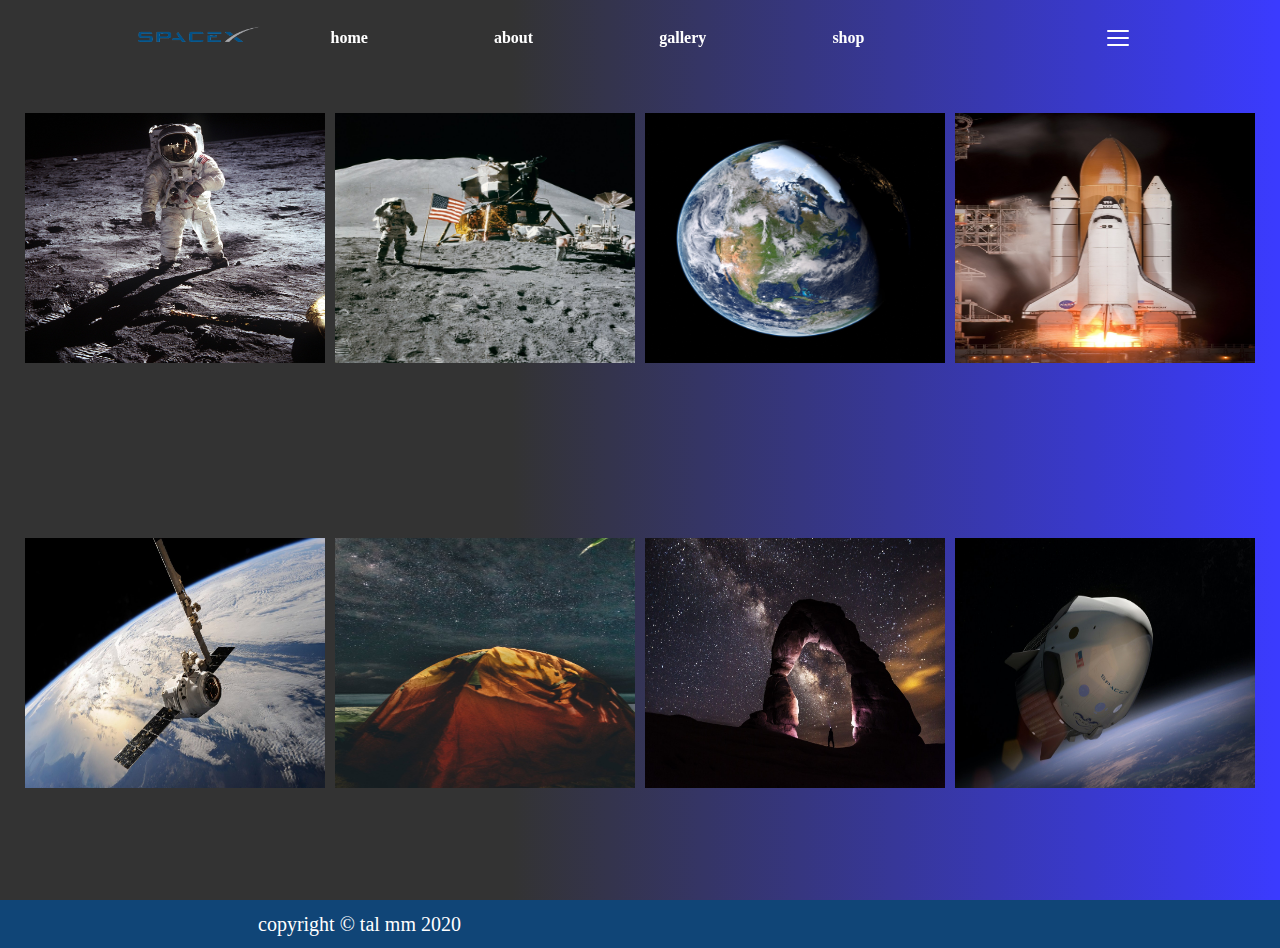
<file: gallery.html>
<!DOCTYPE html>
<html lang="en">
<head>
    <meta charset="UTF-8">
    <meta name="viewport" content="width=device-width, initial-scale=1.0">
    <meta name="description" content="welcome to the first private company that take you to space">
    <meta name="keywords" content="spacex,space,missile,moon,space travel,space station">
    <meta name="author" content="Tal mamistvalov">
    <link rel="stylesheet" href="/style.css">
    <link href="https://fonts.googleapis.com/css2?family=Playball&display=swap" rel="stylesheet">
    <link rel="stylesheet" href="https://cdnjs.cloudflare.com/ajax/libs/font-awesome/5.15.1/css/all.min.css" integrity="sha512-+4zCK9k+qNFUR5X+cKL9EIR+ZOhtIloNl9GIKS57V1MyNsYpYcUrUeQc9vNfzsWfV28IaLL3i96P9sdNyeRssA==" crossorigin="anonymous" />
    <title>SpaceX welcome</title>
</head>
<body>
    <div class="land-page-gallery">
    
        <header >
        <div class="header">
            <div class="logo-con">
                <a href="/index.html"><img class="logo" src="/img/spacex logo.png" alt="spacex logo"></a>

            </div>
            <nav>
                <ul class="links">
                    <li class="li"><a href="/index.html">home</a></li>
                    <li class="li"><a href="/about.html">about</a></li>
                    <li class="li"><a href="/gallery.html">gallery</a></li>
                    <li class="li"><a href="/shop.html">shop</a></li>
                </ul>
            </nav>
           
            <div class="burger-menu">
               <div class="burger"></div>
            </div>
        </header>
        <div class="gallery-img">
            <img class="gal1" src="/img/gallery1.jpg" alt="">
            <img class="gal2" src="/img/gallery2.jpg" alt="">
             <img class="gal3" src="/img/gallery3.jpg" alt="">
             <img class="gal4" src="/img/gallery4.jpg" alt="">
            <!-- <video class="gal-vid" src="/img/overlay space.mp4" autoplay muted loop></video> -->
             <img class="gal5" src="/img/gallery5.jpg" alt="">
             <img class="gal6" src="/img/gallery6.jpg" alt="">
             <img class="gal7" src="/img/gallery7.jpg" alt="">
             <img class="gal8" src="/img/gallery8.jpg" alt="">
        </div>
        
        
    </div>
    <!-- <div class="land-page-gallery2">

    </div> -->
    <footer>
        <div class="footer">
            <p> copyright &copy; tal mm 2020</p>
          <div class="icons">
              <a href="#"><i class="fab fa-facebook-square"></i></a>
              <a href="#"><i class="fab fa-google-plus"></i></a>
              <a href="#"><i class="fab fa-twitter-square"></i></a> 
           </div>
        </div>
    </footer>
   <script src="/main.js"></script>
</body>
</html>
</file>
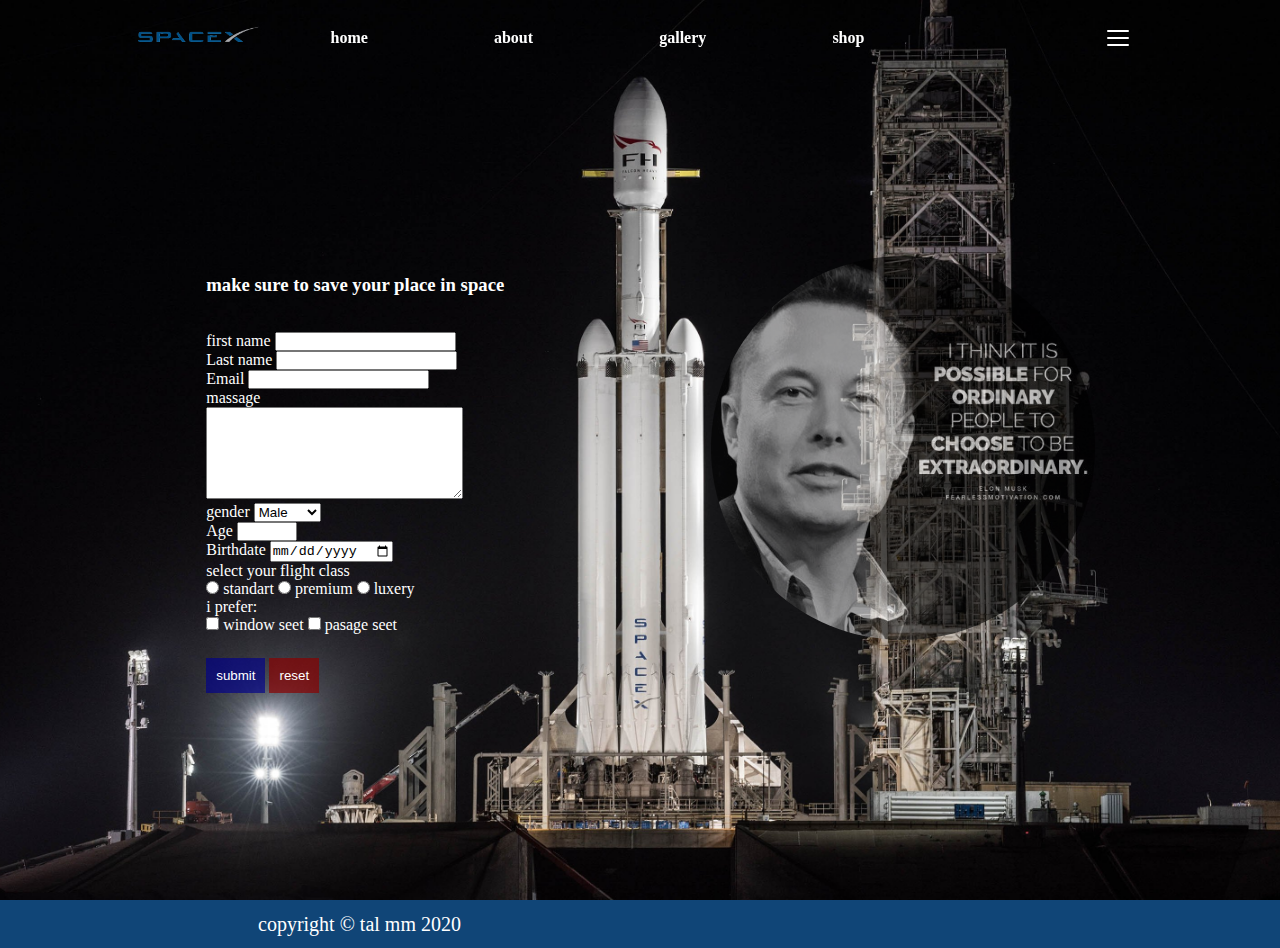
<file: order.html>
<!DOCTYPE html>
<html lang="en">
<head>
    <meta charset="UTF-8">
    <meta name="viewport" content="width=device-width, initial-scale=1.0">
    <meta name="description" content="welcome to the first private company that take you to space">
    <meta name="keywords" content="spacex,space,missile,moon,space travel,space station">
    <meta name="author" content="Tal mamistvalov">
    <link rel="stylesheet" href="/style.css">
    <link href="https://fonts.googleapis.com/css2?family=Playball&display=swap" rel="stylesheet">
    <link rel="stylesheet" href="https://cdnjs.cloudflare.com/ajax/libs/font-awesome/5.15.1/css/all.min.css" integrity="sha512-+4zCK9k+qNFUR5X+cKL9EIR+ZOhtIloNl9GIKS57V1MyNsYpYcUrUeQc9vNfzsWfV28IaLL3i96P9sdNyeRssA==" crossorigin="anonymous" />
    <title>SpaceX welcome</title>
</head>
<body>
    
    
    <div class="land-page2">
        <header >
        
            <div class="header">
                <div class="logo-con">
                    <a href="/index.html"><img class="logo" src="/img/spacex logo.png" alt="spacex logo"></a>
    
                </div>
                <nav>
                    <ul class="links">
                        <li class="li"><a href="/index.html">home</a></li>
                        <li class="li"><a href="/about.html">about</a></li>
                        <li class="li"><a href="/gallery.html">gallery</a></li>
                        <li class="li"><a href="/shop.html">shop</a></li>
                    </ul>
                </nav>
               
                <div class="burger-menu">
                   <div class="burger"></div>
                </div>
            </div>
         </header>
         <div class="main-order">
            <section class="contacts">
                <h3>make sure to save your place in space</h3><br><br>
                <form action="#">
                    <label for="fname">first name</label>
                    <input type="text" id="fname" name="fname" required><br>
                    <label for="lname">Last name</label>
                    <input type="text" name="lname" id="lname" required><br>
                    <label for="email">Email</label>
                    <input type="email" id="email" name="email"><br>
                    <label for="massage">massage</label><br>
                    <textarea name="massage" id="massage" cols="30" rows="6"></textarea><br>
                    <label for="sex">gender</label>
                    <select name="sex" id="sex">
                        <option value="Male">Male</option>
                        <option value="Female">Female</option>
                        <option value="other">Other</option>
                    </select><br>
                    <label for="age">Age</label>
                    <input type="number" name="age" id="age" min="1" max="120"><br>
                    <label for="birthdate">Birthdate</label>
                    <input type="date" name="birthdate" id="birthdate"><br>
                    <label >select your flight class</label><br>
                    <input type="radio" id="standart" name="membership" value="standart">
                    <label for="standart">standart</label>
                    <input type="radio" id="premium" name="membership" value="premium">
                    <label for="premium">premium</label>
                    <input type="radio" id="luxery" name="membership" value="luxery">
                    <label for="luxery">luxery</label><br>
                    <label for="">i prefer:</label><br>
                    <input type="checkbox" id="scar" name="small car" value="small car">
                    <label for="scar">window seet</label>
                    <input type="checkbox" id="mcar" name="medium car" value="medium car">
                    <label for="mcar">pasage seet</label><br>
                    <br>
                    <!-- <input type="color" id="color" name="color"> <br> -->
                    <input type="submit" value="submit" class="sub">
                    <input type="reset" value="reset" class="reset">
                </form>    
            </section>
            <section class="pic-right">
                <img src="/img/quote2.jpg" alt="elon quote">
            </section>


         </div>
        

    </div>
    <footer>
        <div class="footer">
            <p> copyright &copy; tal mm 2020</p>
          <div class="icons">
              <a href="#"><i class="fab fa-facebook-square"></i></a>
              <a href="#"><i class="fab fa-google-plus"></i></a>
              <a href="#"><i class="fab fa-twitter-square"></i></a> 
           </div>
        </div>
    </footer>
    
  
   <script src="/main.js"></script>
</body>
</html>
</file>
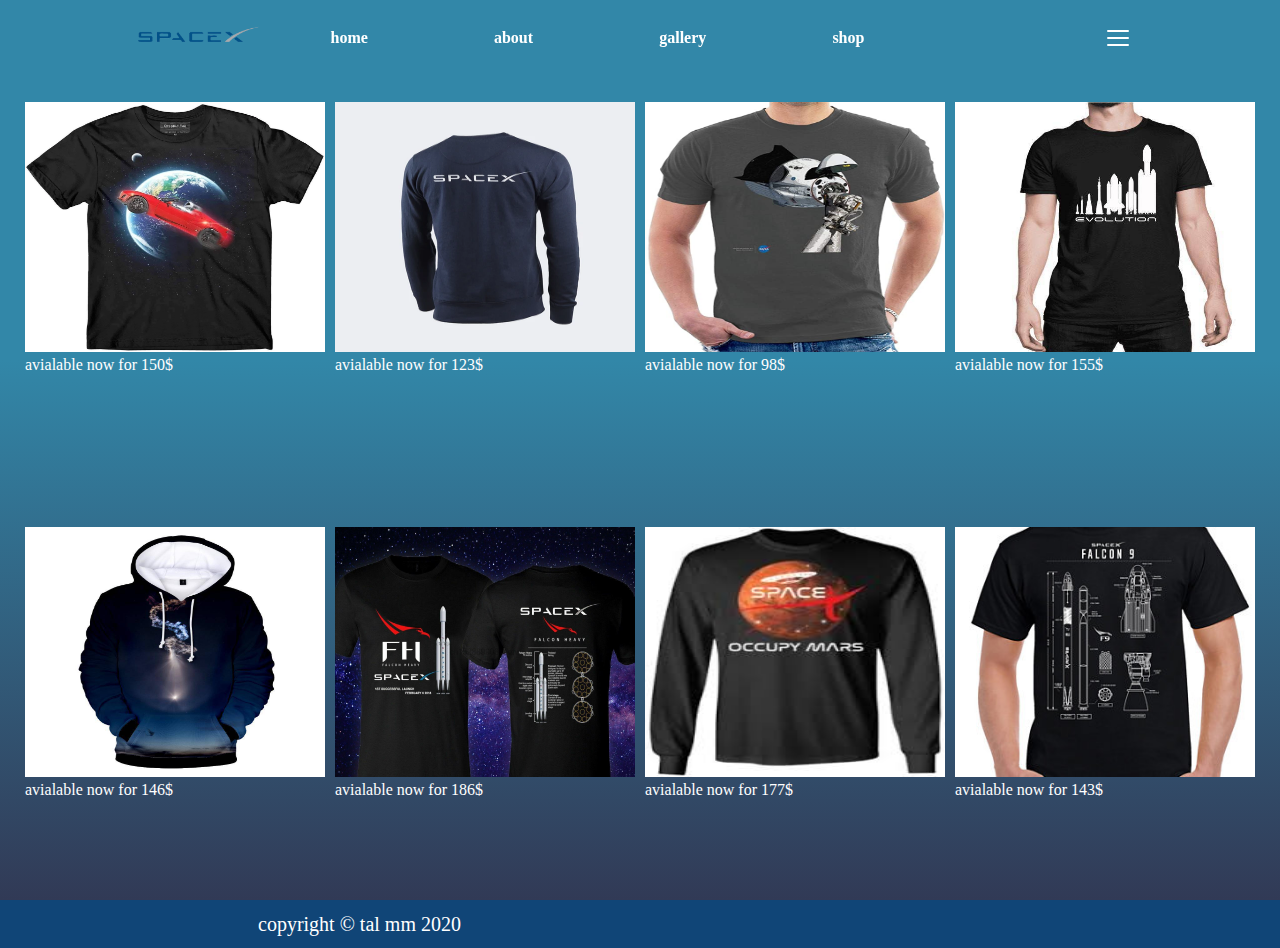
<file: shop.html>
<!DOCTYPE html>
<html lang="en">
<head>
    <meta charset="UTF-8">
    <meta name="viewport" content="width=device-width, initial-scale=1.0">
    <meta name="description" content="welcome to the first private company that take you to space">
    <meta name="keywords" content="spacex,space,missile,moon,space travel,space station">
    <meta name="author" content="Tal mamistvalov">
    <link rel="stylesheet" href="/style.css">
    <link href="https://fonts.googleapis.com/css2?family=Playball&display=swap" rel="stylesheet">
    <link rel="stylesheet" href="https://cdnjs.cloudflare.com/ajax/libs/font-awesome/5.15.1/css/all.min.css" integrity="sha512-+4zCK9k+qNFUR5X+cKL9EIR+ZOhtIloNl9GIKS57V1MyNsYpYcUrUeQc9vNfzsWfV28IaLL3i96P9sdNyeRssA==" crossorigin="anonymous" />
    <title>SpaceX welcome</title>
</head>
<body>
    <div class="land-page-shop">
    
        <header >
        <div class="header">
            <div class="logo-con">
                <a href="/index.html"><img class="logo" src="/img/spacex logo.png" alt="spacex logo"></a>

            </div>
            <nav>
                <ul class="links">
                    <li class="li"><a href="/index.html">home</a></li>
                    <li class="li"><a href="/about.html">about</a></li>
                    <li class="li"><a href="/gallery.html">gallery</a></li>
                    <li class="li"><a href="/shop.html">shop</a></li>
                </ul>
            </nav>
           
            <div class="burger-menu">
               <div class="burger"></div>
            </div>
        </header>
        <div class="shop-img">
            <div class="object">
                <a href="#"><img class="gal1" src="/img/img-shop/img1.webp" alt=""></a>
                <p>avialable now for 150$</p>

            </div>
            <div class="object">
                <a href="#"><img class="gal1" src="/img/img-shop/img2.webp" alt=""></a>
                <p>avialable now for 123$</p>

            </div>
            <div class="object">
                <a href="#"><img class="gal1" src="/img/img-shop/img3.jpg" alt=""></a>
                <p>avialable now for 98$</p>

            </div>

            <div class="object">
                <a href="#"><img class="gal1" src="/img/img-shop/img4.webp" alt=""></a>
                <p>avialable now for 155$</p>

            </div>
            <div class="object">
                <a href="#"><img class="gal1" src="/img/img-shop/img5.webp" alt=""></a>
                <p>avialable now for 146$</p>

            </div>
            <div class="object">
                <a href="#"><img class="gal1" src="/img/img-shop/img6.jpg" alt=""></a>
                <p>avialable now for 186$</p>

            </div>
            <div class="object">

                <a href="#"><img class="gal1" src="/img/img-shop/img7.jpg" alt=""></a>
                <p>avialable now for 177$</p>
            </div>
            <div class="object">
                <a href="#"><img class="gal1" src="/img/img-shop/img8.jpg" alt=""></a>
                <p>avialable now for 143$</p>

            </div>
        </div>
        
        
    </div>
    <!-- <div class="land-page-gallery2">

    </div> -->
    <footer>
        <div class="footer">
            <p> copyright &copy; tal mm 2020</p>
          <div class="icons">
              <a href="#"><i class="fab fa-facebook-square"></i></a>
              <a href="#"><i class="fab fa-google-plus"></i></a>
              <a href="#"><i class="fab fa-twitter-square"></i></a> 
           </div>
        </div>
    </footer>
   <script src="/main.js"></script>
</body>
</html>
</file>
<file: style.css>
/* global */
*{
    box-sizing: border-box;
    margin: 0;
    padding: 0;
}
body{
    overflow-x: hidden;
    
}

a{
    text-decoration: none;
    color: #000;

}
ul{
    list-style: none;
}
/* order page-contacts */
.sub{
    
    background-color: rgba(0, 0, 139, 0.664);
    padding: 10px;
    border: none;
    margin-top: 6px;
    color: #ffffff;
}
.reset{
    background-color: rgba(139, 0, 0, 0.685);
    padding: 10px;
    border: none;
    color: #ffffff;

}
/* home page */
.land-page {
    position: relative;
    height: 100vh;
    /* align-items: center;
    justify-content: center; */
}

.vid-container{
    position: absolute;
    top: 0;
    left: 0;
    width: 100vw;
    height: 100vh;
    overflow: hidden;
    
    
}
.vid-container video{
    min-width: 100%;
    min-height: 100%;
    object-fit: cover;
    position: absolute;
    /* z-index: 1000; */
    /* top: 50%;
    left: 50%;
    transform: translate(-50%,-50%); */
}
.overlay{
    height: 100vh;
    width: 100vw;
    position: absolute;
    top: 0;
    left: 0;
    background-color: #000;
    opacity: 0.45;
    z-index: 1;
}
.logo{
    max-width: 130px;
    max-height: 120px;
    /* z-index: 0; */
    transition: 0.8s ease-in;
    
    

}
.logo:hover{
    transform: rotatex(360deg);
}
.header{
    width: 100vw;
    height: auto;
    display: grid;    
    grid-template-columns: 1fr auto minmax(200px,6fr) auto 1fr;
    justify-content: space-around;
    align-items: center;
    position: fixed;
    z-index: 100;
    
    
    

}
.logo-con{
    grid-column: 2/3;
}
.links{
    grid-column: 3/4;
}
.burger-menu{
    grid-column: 4/5;

}


.links{
    display: flex;
    max-width: 80%;
    justify-content: space-around;
    

}

.links li a{
    color: #ffffff;
    /* box-shadow: 2px 2px 2px #000; */
    position: relative;
    font-weight: bold;
    
    
}
.links li a::after{
    content: '';
    position: absolute;
    left: 0;
    bottom: 0;
    width: 100%;
    height: 2px;
    background: currentColor;
    

    transform: scaleX(0);
    transform-origin: right;
    transition: transform 250ms ease-in;
}
.links li a:hover::after{
    transform: scaleX(1);
    transform-origin: left;
}
/* burger animation */
.burger-menu {
    
    position: relative;
    display: flex;
    justify-content: center;
    align-items: center;
    width: 50px;
    height: 50px;
    cursor: pointer;
    /* border: 1px solid #ffffff; */
   
  }
  
.burger{
   width: 22px;
   height: 2px;
   background-color: #ffffff;
   border-radius: 5px;
   transition: all 0.5s ease-in-out;
   
   
   
  }
  .burger::before,.burger::after{
      content: '';
      position: absolute;
      width: 22px;
      height: 2px;
      background-color: #ffffff;
      border-radius: 5px;
      transition: all 0.5s ease-in-out;
      

  }
  .burger::before {
      transform: translateY(-7px);
  }
  .burger::after {
      transform: translateY(7px);
  }
  .burger-menu.open .burger{
      transform: translatex(50px);
      background: transparent;
  }
  .burger-menu.open .burger::before{
      transform: rotate(45deg) translate(-35px,35px);
  }
  .burger-menu.open .burger::after{
      transform: rotate(-45deg) translate(-35px,-35px);
  }
  /* land page content */
  .land-page-con{
      width: 100%;
      height: 70vh;
      color: #ffffff;
      display: flex;
      flex-direction: column;
      z-index: 10;
      position: absolute;
      justify-content: center;
      align-items: center;
      line-height: 1.5rem;
      
      
  }
  .land-page-con h1{
      align-items: center;
      justify-content: center;
      font-size: calc(10vw+0.5rem);
      margin-bottom: 2.5rem;
      text-align: center;
      line-height: 1.5;
      padding: 10px;
      
  }
  .land-page-con p{
      font-size: 1.5rem;
      line-height: 1.5;
  }
  .btn{
      background-color: #ffffff80;
      border: 1px solid white;
      border-radius: 10px;
      padding: 7px 15px;
      display: inline-block;
      margin-top: 10px;
      transition: 0.6s ease-out;
      
  }
  .btn:hover{
      background-color: white;
  

}
/* page-order-btn class */
.land-page2{
    width: 100vw;
    height: 100vh;
    background-image: url(/img/wallpaper6.jpeg);
    background-repeat: no-repeat;
    background-size: cover;
    background-position: center;
    position: relative;
}
.elon-quote{
    width: 100vw;
    height: auto;
    background-color: #333;
    display: grid;
    grid-template-columns: 1fr 11fr 11fr 1fr;
    grid-template-rows: 1fr 4fr 1fr;
    align-items: center;
    position: relative;

}
.trans-con{
    grid-column: 2/3;
    grid-row: 2/3;
}
.trans-con img{
    width: 100%;
    height: 100%;
}
.lunch-vid{
    grid-column: 3/4;
    grid-row: 2/3;
    width: 100%;
    height: 100%;

   
    
}
.lunch-vid video{
    width: 100%;
    max-width: 700px;
    height: 100%;
}
.trans{
    width: 100%;
    height: 100%;
}
/* order page */
.contacts{
    color: #ffffff;
    padding: 8rem 4rem;
    
}
.main-order{
    width: 100vw;
    height: 100vh;
    display: grid;
    grid-template-columns: 1fr 4fr 3fr 1fr;
    grid-template-rows: 1fr 3fr 1fr;
    align-items: center;
}
.contacts{
    grid-column: 2/3;
    grid-row: 2/3;
    height: 90%;
    width: 90%;
}
.pic-right{
    grid-column: 3/4;
    grid-row: 2/3;
    width: 100%;
    
    
}
.pic-right img{
    opacity: 0.6;
    border-radius: 50%;
    height: 100%;
    width: 90%;
    
}
/* footer */
.footer{
    width: 100vw;
    height: 3rem;
    font-size: 20px;
    background-color: rgb(16, 69, 119);
    color: #ffffff;
    display: flex;
    justify-content: space-around;
    align-items: center;
    

}
.footer p{
    width: auto;
}
.icons a{
    margin-left: 15px;

}

/* shop page */
.land-page-shop{
    width: 100vw;
    height: 100vh;
    background-color: rgba(12, 63, 97, 0.733);
    position: relative;
    /* clip-path: polygon(0 0 ,100% 0,100% 60%,0 100%); */
    

   
}
.shop-img{
    width: 100%;
    height: 100vh;
    display: flex;
    flex-wrap: wrap;
    /* background-color: #333; */
    background-image: linear-gradient(to bottom,rgb(50, 135, 168) 40%,rgba(41, 41, 70, 0.767));
    gap: 10px;
    position: relative;
    justify-content: center;
    align-items: center;
    padding: 30px 10px;
    
    
}

.shop-img a>img{
    width: 300px;
    height: 250px;
    

}
.shop-img .object a{
    transition: 0.05s ease-in-out;
    

}
.shop-img .object :hover{
    transform: scale(1.2);
    border-radius: 15px;

}
.shop-img .object p{
    color: #ffffff;
    
}

/* gallery page */
.land-page-gallery{
   
    height: 100%;
    width: 100vw;
    position: relative;
    background-color: #ffffff;
}
.gallery-img{
    width: 100%;
    height: 100vh;
    display: flex;
    flex-wrap: wrap;
    /* background-color: #333; */
    background-image: linear-gradient(to right,#333 40%,rgba(0, 0, 255, 0.767));
    gap: 10px;
    position: relative;
    justify-content: center;
    align-items: center;
    padding: 30px 10px;
    
    
}

.gallery-img>img{
    width: 300px;
    height: 250px;
    
}
/* about page */
.overlay-about{
    height: 100vh;
    width: 100vw;
    position: absolute;
    top: 0;
    left: 0;
    background-color: #000;
    opacity: 0.25;
    z-index: 1;
}
.about-content{
    width: 100vw;
    height: 100vh;
    position: absolute;
    display: grid;
    grid-template-columns: 1fr 3fr 3fr 1fr;
    grid-template-rows: 4fr 3fr 3fr 4fr;
    gap: 40px;
}
.about-para1{
    grid-column: 2/3;
    grid-row: 2/3;
    background-color: white;
    /* background-image: radial-gradient(blue,green,blue); */
    font-size: 24px;
    line-height: 1.6;
    padding: 4px;
    font-family: 'Playball', cursive;
    border-radius: 6px;

}
.about-para2{
    grid-column: 3/4;
    grid-row: 2/3;
   background-color: white;
    /* background-image: radial-gradient(rgb(26, 26, 87),rgb(7, 68, 7),rgb(12, 89, 134)); */
    font-size: 24px;
    line-height: 1.6;
    padding: 4px;
    font-family: 'Playball', cursive;
    border-radius: 6px;
}
.about-para3{
    grid-column: 2/4;
    grid-row: 3/4;
    background-color: white;
    /* background-image: radial-gradient(blue,green,blue); */
    font-size: 24px;
    line-height: 1.6;
    padding: 4px;
    font-family: 'Playball', cursive;
    border-radius: 6px;
   
    
}



@media only screen and (max-width:800px){
    .land-page, .overlay, .vid-container{
        height: 80vh;
    }
    .elon-quote{
        grid-template-columns: 1fr 10fr 1fr;
        grid-template-rows: 1fr 10fr 10fr 1fr;
        height: auto;
        justify-content: center;
        align-items: center;
    }
    .trans-con{
        grid-column: 2/3;
        grid-row: 2/3;
    }
    .lunch-vid{
        grid-column: 2/3;
        grid-row: 3/4;
    }

    /* order page */
    .main-order{
        grid-template-columns: 1fr 4fr 1fr;
        grid-template-rows: 3fr 3fr 3fr 3fr;
    }
    .contacts{
        grid-column: 2/3;
        grid-row: 3/4;
    }
    .pic-right{
        grid-column: 2/3;
        grid-row: 2/3;
    }

    
}
@media only screen and (max-width:600px){
    .links{
        display: none;
    
    }
    .header{
        grid-template-columns: 1fr auto 5fr auto 1fr;
    
    }
    .logo{
        grid-column: 2/3;
    }
    .burger-menu{
        grid-column: 4/5;
    }
}
</file>
